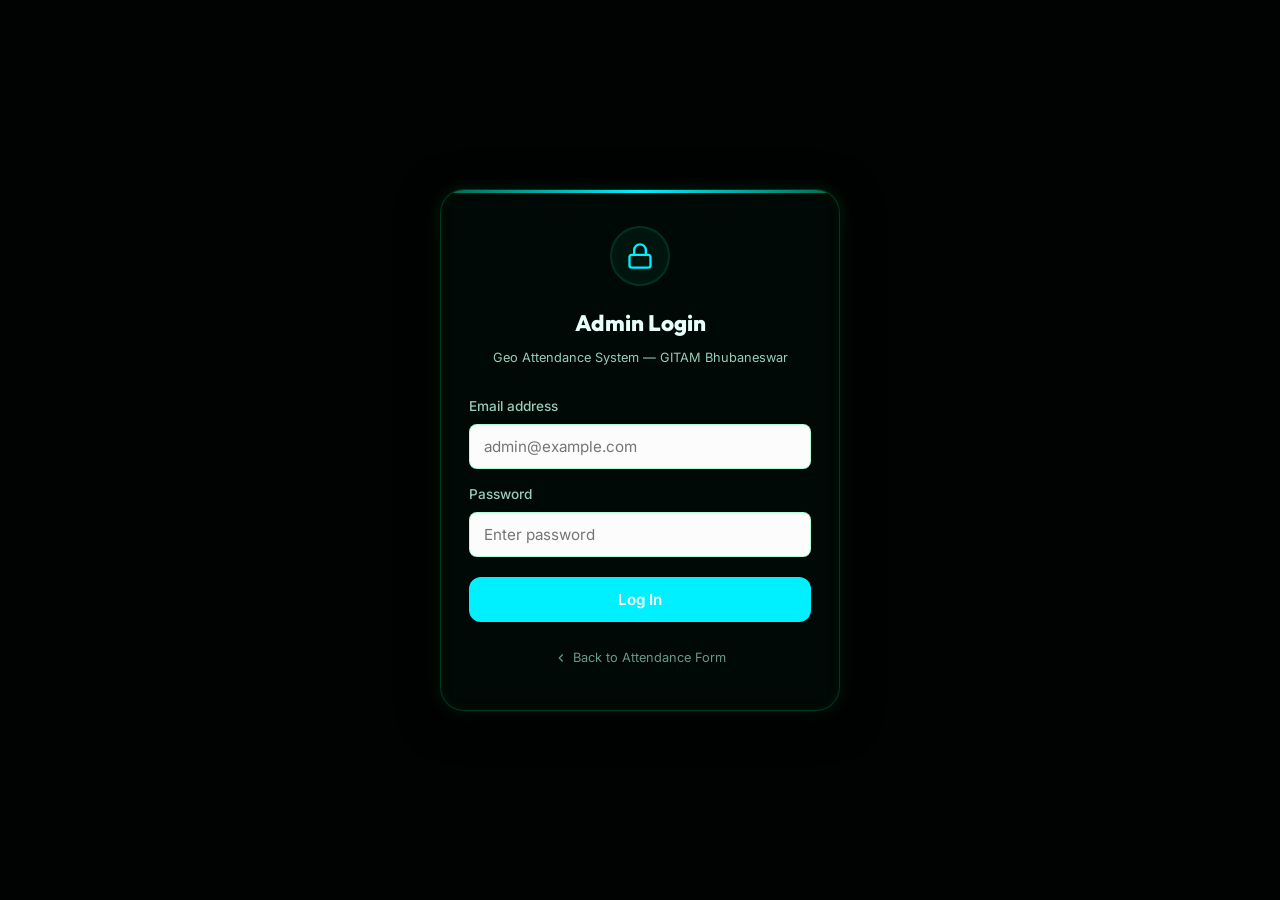
<file: admin.html>
<!DOCTYPE html>
<html lang="en">
<head>
  <meta charset="UTF-8" />
  <meta name="viewport" content="width=device-width, initial-scale=1.0" />
  <meta name="theme-color" content="#006747" />
  <meta name="robots" content="noindex, nofollow" />
  <title>Admin Panel — Geo Attendance</title>
  <link rel="icon" type="image/png" href="./icons/icon-192.png" />
  <link rel="preconnect" href="https://fonts.googleapis.com" />
  <link rel="preconnect" href="https://fonts.gstatic.com" crossorigin />
  <link href="https://fonts.googleapis.com/css2?family=Inter:wght@400;500;600;700;800&family=Outfit:wght@700;800;900&display=swap" rel="stylesheet" />
  <link rel="stylesheet" href="./style.css" />
</head>
<body>

  <div class="bg-ambient" aria-hidden="true">
    <div class="ambient-orb orb-1"></div>
    <div class="ambient-orb orb-2"></div>
  </div>

  <!-- Auth Guard Overlay -->
  <div id="auth-overlay" style="position:fixed;inset:0;background:#020c07;display:flex;align-items:center;justify-content:center;z-index:9999;">
    <div style="text-align:center;color:#4d7a62;">
      <div style="width:36px;height:36px;border:3px solid rgba(0,103,71,0.3);border-top-color:#006747;border-radius:50%;animation:spin 0.7s linear infinite;margin:0 auto 12px;"></div>
      <p style="font-size:0.85rem;">Verifying session...</p>
    </div>
  </div>
  <style>@keyframes spin { to { transform: rotate(360deg); } }</style>

  <!-- Admin Header -->
  <header class="admin-header" id="admin-header" style="display:none;" role="banner">
    <div class="admin-header-inner">
      <div class="admin-title-wrap">
        <a href="./index.html" style="display:flex;align-items:center;gap:6px;color:var(--color-text-3);font-size:0.82rem;margin-right:8px;transition:color 0.15s ease;"
           onmouseover="this.style.color='var(--color-accent)'" onmouseout="this.style.color='var(--color-text-3)'"
           aria-label="Back to attendance form">
          <svg width="14" height="14" viewBox="0 0 24 24" fill="none" stroke="currentColor" stroke-width="2"><polyline points="15 18 9 12 15 6"/></svg>
          Back
        </a>
        <div style="width:1px;height:20px;background:var(--color-border);margin-right:8px;"></div>
        <div class="gitam-logo-mark" aria-hidden="true">
          <svg width="28" height="28" viewBox="0 0 32 32" fill="none">
            <rect width="32" height="32" rx="8" fill="#006747"/>
            <path d="M16 6C10.48 6 6 10.48 6 16s4.48 10 10 10c2.39 0 4.59-.84 6.32-2.23L20.18 21.6A7.95 7.95 0 0 1 16 23c-3.86 0-7-3.14-7-7s3.14-7 7-7c1.79 0 3.42.67 4.65 1.78L21.77 8.66A9.94 9.94 0 0 0 16 6z" fill="white" opacity="0.9"/>
          </svg>
        </div>
        <h1 class="admin-title">📊 Attendance Records</h1>
      </div>
      <div style="display:flex;align-items:center;gap:10px;">
        <!-- Google user avatar -->
        <img id="admin-avatar" src="" alt="" width="28" height="28"
          style="border-radius:50%;display:none;border:2px solid rgba(0,103,71,0.4);" />
        <span id="admin-email-display"
          style="font-size:0.75rem;color:var(--color-text-3);max-width:160px;overflow:hidden;text-overflow:ellipsis;white-space:nowrap;"
          title=""></span>
        <button id="logout-btn" class="btn-logout" aria-label="Log out">
          <svg width="14" height="14" viewBox="0 0 24 24" fill="none" stroke="currentColor" stroke-width="2"><path d="M9 21H5a2 2 0 0 1-2-2V5a2 2 0 0 1 2-2h4"/><polyline points="16 17 21 12 16 7"/><line x1="21" y1="12" x2="9" y2="12"/></svg>
          Logout
        </button>
      </div>
    </div>
  </header>

  <!-- Admin Main -->
  <main class="admin-main" id="admin-main" style="display:none;" role="main">

    <!-- Stats -->
    <section aria-label="Attendance statistics">
      <div class="admin-stats" id="stats-grid">
        <div class="stat-card">
          <div class="stat-value" id="stat-today">—</div>
          <div class="stat-label">Today</div>
        </div>
        <div class="stat-card">
          <div class="stat-value" id="stat-total">—</div>
          <div class="stat-label">All Time</div>
        </div>
        <div class="stat-card">
          <div class="stat-value" id="stat-btech">—</div>
          <div class="stat-label">BTech</div>
        </div>
        <div class="stat-card">
          <div class="stat-value" id="stat-mca">—</div>
          <div class="stat-label">MCA</div>
        </div>
        <div class="stat-card">
          <div class="stat-value" id="stat-face">—</div>
          <div class="stat-label">Face Verified</div>
        </div>
      </div>
    </section>

    <!-- Table Card -->
    <div class="table-card">
      <div class="table-hdr">
        <span class="table-hdr-title">Attendance Log</span>
        <div class="table-controls">
          <select id="filter-date" class="admin-select" aria-label="Filter by date">
            <option value="today">Today</option>
            <option value="all">All Records</option>
          </select>
          <select id="filter-course" class="admin-select" aria-label="Filter by course">
            <option value="">All Courses</option>
            <option value="BTech">BTech</option>
            <option value="MCA">MCA</option>
          </select>
          <button id="export-btn" class="btn-export" aria-label="Export to CSV">
            <svg width="13" height="13" viewBox="0 0 24 24" fill="none" stroke="currentColor" stroke-width="2"><path d="M21 15v4a2 2 0 0 1-2 2H5a2 2 0 0 1-2-2v-4"/><polyline points="7 10 12 15 17 10"/><line x1="12" y1="15" x2="12" y2="3"/></svg>
            Export CSV
          </button>
          <button id="refresh-btn" class="btn-export" style="background:rgba(96,165,250,0.1);color:var(--color-info);border-color:rgba(96,165,250,0.3);" aria-label="Refresh">
            <svg width="13" height="13" viewBox="0 0 24 24" fill="none" stroke="currentColor" stroke-width="2"><polyline points="23 4 23 10 17 10"/><path d="M20.49 15a9 9 0 1 1-2.12-9.36L23 10"/></svg>
            Refresh
          </button>
        </div>
      </div>

      <div class="table-wrap">
        <!-- Loading state -->
        <div id="table-loading" class="table-state">
          <div style="width:28px;height:28px;border:3px solid rgba(0,103,71,0.25);border-top-color:#00c47a;border-radius:50%;animation:spin 0.7s linear infinite;"></div>
          <span>Loading records...</span>
        </div>
        <!-- Empty state -->
        <div id="table-empty" class="table-state" style="display:none;">
          <div class="table-state-icon">ðŸ“­</div>
          <p>No attendance records found for this filter.</p>
        </div>
        <!-- Error state -->
        <div id="table-error" class="table-state" style="display:none;color:var(--color-error);">
          <div class="table-state-icon">âš ï¸</div>
          <p id="table-error-msg">Failed to load records.</p>
        </div>
        <!-- Data table -->
        <table class="att-table" id="attendanceTable" style="display:none;" aria-label="Attendance records">
          <thead>
            <tr>
              <th scope="col">#</th>
              <th scope="col">Name</th>
              <th scope="col">Branch</th>
              <th scope="col">Sem</th>
              <th scope="col">Course</th>
              <th scope="col">Date</th>
              <th scope="col">Time (IST)</th>
              <th scope="col">Face</th>
              <th scope="col">Photo</th>
              <th scope="col">GPS</th>
              <th scope="col" style="width:40px;text-align:center;">Action</th>
            </tr>
          </thead>
          <tbody id="att-tbody"></tbody>
        </table>
      </div>
    </div>

    <p class="admin-refresh-note" id="refresh-note"></p>
  </main>


  <script src="./backend-config.js"></script>
  <script src="./admin.js"></script>
</body>
</html>
</file>
<file: style.css>
/* ================================================================
   Geo Attendance System v2.0 — GITAM Green Theme
   Mobile-first, production-ready stylesheet
   ================================================================ */

/* ── CSS Variables ─────────────────────────────────────────────── */
:root {
  /* GITAM Brand Colors modified for Hyper-Realistic Cyberpunk */
  --green-900: #010604;
  --green-800: #010d08;
  --green-700: #001a10;
  --green-600: #003320;
  --green-500: #006747;   /* GITAM Primary */
  --green-400: #009966;
  --green-300: #00cc88;
  --green-200: #00e699;   /* Accent */
  --green-100: #00ffaa;
  --green-50:  #b3ffe6;
  
  /* Cyberpunk Neon Theme */
  --neon-emerald: #00ff88;
  --neon-cyan: #00f0ff;
  --neon-gold: #ffaa00;

  /* Semantic Color Tokens */
  --color-bg:            #010302;
  --color-bg-card:       rgba(1, 13, 8, 0.65);
  --color-bg-card-solid: #010a06;
  --color-bg-input:      rgba(0, 40, 24, 0.4);
  --color-bg-input-focus:rgba(0, 255, 136, 0.1);

  --color-border:        rgba(0, 255, 136, 0.3);
  --color-border-focus:  var(--neon-emerald);
  --color-border-card:   rgba(0, 255, 136, 0.2);
  --color-border-error:  rgba(255, 60, 60, 0.6);

  --color-primary:       var(--green-500);
  --color-primary-dark:  var(--green-600);
  --color-primary-light: var(--neon-emerald);
  --color-accent:        var(--neon-cyan);
  --color-accent-bright: #b3fdff;

  --color-text:          #e6fffa;
  --color-text-2:        #99ccbb;
  --color-text-3:        #669988;
  --color-text-inv:      #000000;

  --color-success:       var(--neon-emerald);
  --color-success-bg:    rgba(0, 255, 136, 0.15);
  --color-error:         #ff3c3c;
  --color-error-bg:      rgba(255, 60, 60, 0.15);
  --color-warning:       var(--neon-gold);
  --color-warning-bg:    rgba(255, 170, 0, 0.15);
  --color-info:          var(--neon-cyan);

  /* Typography */
  --font-body:    'Inter', -apple-system, BlinkMacSystemFont, sans-serif;
  --font-display: 'Outfit', 'Inter', sans-serif;

  /* Spacing */
  --gap-xs:  4px;
  --gap-sm:  8px;
  --gap-md:  14px;
  --gap-lg:  20px;
  --gap-xl:  28px;

  /* Radii */
  --r-sm:   8px;
  --r-md:   12px;
  --r-lg:   18px;
  --r-xl:   24px;
  --r-full: 9999px;

  /* Shadows & Glows */
  --shadow-card:      0 8px 40px rgba(0,0,0,0.8), 0 0 15px rgba(0, 255, 136, 0.15), inset 0 0 10px rgba(0, 255, 136, 0.05);
  --shadow-btn:       0 0 15px rgba(0, 240, 255, 0.4), inset 0 0 8px rgba(0, 240, 255, 0.2);
  --shadow-btn-hover: 0 0 25px rgba(0, 255, 136, 0.6), inset 0 0 15px rgba(0, 255, 136, 0.4);
  --glow-primary:     0 0 40px rgba(0, 255, 136, 0.4);
  --glow-accent:      0 0 30px rgba(0, 240, 255, 0.4);

  /* Transitions */
  --t-fast: 0.15s ease;
  --t-base: 0.25s ease;
  --t-slow: 0.4s ease;

  /* Layout */
  --max-w: 500px;
}

/* ── Reset ─────────────────────────────────────────────────────── */
*, *::before, *::after { box-sizing: border-box; margin: 0; padding: 0; }
html { font-size: 16px; -webkit-text-size-adjust: 100%; scroll-behavior: smooth; }
body {
  font-family: var(--font-body);
  background: var(--color-bg);
  color: var(--color-text);
  min-height: 100vh;
  line-height: 1.6;
  -webkit-font-smoothing: antialiased;
  overflow-x: hidden;
}
button, input, select, textarea {
  font-family: inherit;
  font-size: inherit;
}
a { color: inherit; text-decoration: none; }

/* ── Ambient Background & Particles ──────────────────────────────── */
#tsparticles {
  position: fixed;
  inset: 0;
  pointer-events: none;
  z-index: 0;
  background: radial-gradient(circle at 50% 50%, #01120b 0%, #010302 80%);
}
.bg-ambient {
  position: fixed;
  inset: 0;
  pointer-events: none;
  z-index: 1;
  overflow: hidden;
}
.hologram-animal {
  position: absolute;
  width: 200px;
  height: 200px;
  opacity: 0.08;
  filter: drop-shadow(0 0 15px var(--neon-cyan)) blur(1px);
  background-size: contain;
  background-repeat: no-repeat;
  background-position: bottom center;
  transition: opacity var(--t-slow), filter var(--t-slow);
}
.hologram-eagle {
  right: -50px;
  top: 10%;
  background-image: url('data:image/svg+xml;utf8,<svg xmlns="http://www.w3.org/2000/svg" viewBox="0 0 100 100"><path fill="%2300f0ff" d="M50 10 L80 40 L60 40 L90 80 L50 60 L10 80 L40 40 L20 40 Z"/></svg>');
  animation: float-eagle 12s ease-in-out infinite alternate;
}
.hologram-panther {
  left: -50px;
  bottom: 5%;
  background-image: url('data:image/svg+xml;utf8,<svg xmlns="http://www.w3.org/2000/svg" viewBox="0 0 100 100"><path fill="%2300ff88" d="M20 80 Q20 50 40 40 Q50 30 70 40 Q90 50 80 80 Q80 90 50 85 Q20 90 20 80 Z"/></svg>');
  animation: float-panther 15s ease-in-out infinite alternate;
  filter: drop-shadow(0 0 15px var(--neon-emerald)) blur(1px);
}
@keyframes float-eagle {
  from { transform: translateY(0) scale(1) rotate(0deg); }
  to   { transform: translateY(-20px) scale(1.05) rotate(2deg); filter: drop-shadow(0 0 25px var(--neon-cyan)) blur(0px); opacity: 0.15; }
}
@keyframes float-panther {
  from { transform: translateY(0) scale(1); }
  to   { transform: translateY(-10px) scale(1.02); filter: drop-shadow(0 0 25px var(--neon-emerald)) blur(0px); opacity: 0.15; }
}

/* ── App Header ─────────────────────────────────────────────────── */
.app-header {
  position: sticky;
  top: 0;
  z-index: 200;
  background: rgba(2, 12, 7, 0.88);
  backdrop-filter: blur(20px);
  -webkit-backdrop-filter: blur(20px);
  border-bottom: 1px solid var(--color-border-card);
}
.header-top {
  max-width: calc(var(--max-w) + 32px);
  margin: 0 auto;
  padding: 10px 16px;
  display: flex;
  align-items: center;
  justify-content: space-between;
  gap: 12px;
}
.gitam-brand {
  display: flex;
  align-items: center;
  gap: 10px;
  flex-shrink: 0;
}
.gitam-logo-mark { flex-shrink: 0; }
.gitam-text {
  display: flex;
  flex-direction: column;
  line-height: 1.15;
}
.gitam-name {
  font-family: var(--font-display);
  font-size: 0.9rem;
  font-weight: 800;
  color: var(--color-text);
  letter-spacing: -0.01em;
}
.gitam-loc {
  font-size: 0.65rem;
  color: var(--color-text-2);
  font-weight: 500;
}

/* Partner logos */
.partner-logos {
  display: flex;
  align-items: center;
  gap: 14px;
}
.partner-item {
  display: flex;
  flex-direction: column;
  align-items: center;
  gap: 3px;
  cursor: default;
}
.partner-name {
  font-size: 0.55rem;
  font-weight: 700;
  color: var(--color-text-2);
  letter-spacing: 0.04em;
  text-transform: uppercase;
  white-space: nowrap;
}
.ms-logo { display: block; }
.partner-icon-r {
  width: 18px; height: 18px;
  background: linear-gradient(135deg, #e05c00, #ff7a00);
  border-radius: 4px;
  display: flex;
  align-items: center;
  justify-content: center;
  font-size: 0.65rem;
  font-weight: 900;
  color: white;
}
.partner-icon-n {
  width: 18px; height: 18px;
  color: var(--color-accent);
  display: flex;
  align-items: center;
  justify-content: center;
}

/* Header program bar */
.header-program {
  background: linear-gradient(90deg, rgba(0, 103, 71, 0.5), rgba(0, 180, 120, 0.3), rgba(0, 103, 71, 0.5));
  text-align: center;
  padding: 5px 16px;
  border-top: 1px solid rgba(0, 103, 71, 0.3);
}
.program-label {
  font-size: 0.68rem;
  font-weight: 600;
  color: var(--green-50);
  letter-spacing: 0.04em;
  text-transform: uppercase;
  opacity: 0.9;
}

/* ── Main Container ─────────────────────────────────────────────── */
.main-container {
  max-width: var(--max-w);
  margin: 0 auto;
  padding: 20px 16px 36px;
  position: relative;
  z-index: 1;
}

/* ── Status Banner / Clock ──────────────────────────────────────── */
.status-banner {
  display: flex;
  align-items: center;
  justify-content: space-between;
  gap: 10px;
  padding: 10px 16px;
  background: var(--color-bg-card);
  border: 1px solid var(--color-border-card);
  border-radius: var(--r-lg);
  backdrop-filter: blur(12px);
  margin-bottom: 16px;
  flex-wrap: wrap;
}
.status-banner.banner-open  { border-color: rgba(0, 196, 122, 0.35); background: rgba(0, 196, 122, 0.07); }
.status-banner.banner-closed{ border-color: rgba(248, 113, 113, 0.35); background: rgba(248, 113, 113, 0.07); }

.clock-section {
  display: flex;
  align-items: center;
  gap: 6px;
  color: var(--color-text-2);
}
.live-clock {
  font-size: 0.92rem;
  font-weight: 700;
  font-family: var(--font-display);
  color: var(--color-text);
  font-variant-numeric: tabular-nums;
}
.clock-tz {
  font-size: 0.65rem;
  font-weight: 600;
  text-transform: uppercase;
  color: var(--color-text-3);
  letter-spacing: 0.06em;
}

.window-status {
  display: flex;
  align-items: center;
  gap: 7px;
  font-size: 0.8rem;
  color: var(--color-text-2);
}
.status-dot {
  width: 8px; height: 8px;
  border-radius: 50%;
  background: var(--color-text-3);
  flex-shrink: 0;
}
.status-dot.dot-open   { background: var(--color-success); animation: pulse-dot 2s infinite; }
.status-dot.dot-closed { background: var(--color-error); }
.status-dot.dot-loading{ background: var(--color-warning); }

@keyframes pulse-dot {
  0%, 100% { opacity: 1; box-shadow: 0 0 0 0 rgba(0, 196, 122, 0.4); }
  50%       { opacity: 0.7; box-shadow: 0 0 0 5px rgba(0, 196, 122, 0); }
}

/* ── Step Progress ──────────────────────────────────────────────── */
.step-progress {
  display: flex;
  align-items: center;
  justify-content: center;
  gap: 0;
  margin-bottom: 20px;
  padding: 0 4px;
}
.step {
  display: flex;
  flex-direction: column;
  align-items: center;
  gap: 5px;
  position: relative;
  flex: 0;
}
.step-icon {
  width: 36px; height: 36px;
  border-radius: 50%;
  background: rgba(0, 40, 24, 0.6);
  border: 2px solid var(--color-border);
  display: flex;
  align-items: center;
  justify-content: center;
  color: var(--color-text-3);
  transition: all var(--t-base);
  position: relative;
  z-index: 1;
}
.step[data-status="active"] .step-icon {
  border-color: var(--color-accent);
  color: var(--color-accent);
  background: rgba(0, 196, 122, 0.12);
  box-shadow: 0 0 12px rgba(0, 196, 122, 0.25);
}
.step[data-status="done"] .step-icon {
  background: var(--color-primary);
  border-color: var(--color-accent);
  color: white;
}
.step[data-status="done"] .step-icon svg { display: none; }
.step[data-status="done"] .step-icon::after {
  content: '✓';
  font-size: 0.85rem;
  font-weight: 700;
}
.step-label {
  font-size: 0.65rem;
  font-weight: 600;
  color: var(--color-text-3);
  text-transform: uppercase;
  letter-spacing: 0.06em;
  white-space: nowrap;
}
.step[data-status="active"] .step-label { color: var(--color-accent); }
.step[data-status="done"] .step-label   { color: var(--color-success); }
.step-connector {
  flex: 1;
  height: 2px;
  background: var(--color-border);
  margin: 0 6px;
  margin-bottom: 18px;
  min-width: 30px;
  transition: background var(--t-slow);
}

/* ── Card ───────────────────────────────────────────────────────── */
.card {
  background: var(--color-bg-card);
  border: 1px solid var(--color-border-card);
  border-radius: var(--r-xl);
  padding: 22px 20px;
  box-shadow: var(--shadow-card);
  backdrop-filter: blur(24px);
  -webkit-backdrop-filter: blur(24px);
  margin-bottom: 14px;
  position: relative;
  overflow: hidden;
  transition: border-color var(--t-base), box-shadow var(--t-base);
}
.card::before {
  content: '';
  position: absolute;
  top: 0; left: 0; right: 0;
  height: 2px;
  background: linear-gradient(90deg, transparent, var(--color-primary-light), var(--color-accent), var(--color-primary-light), transparent);
  opacity: 0.9;
  box-shadow: 0 0 10px var(--color-accent);
}
.card.card-done { 
  border-color: var(--neon-emerald); 
  box-shadow: 0 8px 40px rgba(0,0,0,0.8), 0 0 20px rgba(0, 255, 136, 0.2), inset 0 0 15px rgba(0, 255, 136, 0.1);
}

.card-chip {
  display: inline-flex;
  align-items: center;
  gap: 5px;
  font-size: 0.65rem;
  font-weight: 700;
  text-transform: uppercase;
  letter-spacing: 0.07em;
  color: #010a06;
  background: var(--color-primary-light);
  border: 1px solid var(--neon-emerald);
  box-shadow: 0 0 10px rgba(0, 255, 136, 0.5);
  border-radius: var(--r-full);
  padding: 3px 10px;
  margin-bottom: 10px;
}
.card-title {
  font-family: var(--font-display);
  font-size: 1.15rem;
  font-weight: 700;
  color: var(--color-text);
  margin-bottom: 4px;
  line-height: 1.2;
}
.card-desc {
  font-size: 0.8rem;
  color: var(--color-text-2);
  margin-bottom: 16px;
}

/* ── Location Status Box ─────────────────────────────────────────── */
.location-status-box {
  display: flex;
  align-items: flex-start;
  gap: 12px;
  padding: 14px;
  background: var(--color-bg-input);
  border: 1px solid var(--color-border);
  border-radius: var(--r-md);
  margin-bottom: 12px;
  min-height: 62px;
  transition: all var(--t-base);
}
.location-status-box[data-state="loading"] {
  border-color: rgba(251, 191, 36, 0.4);
  background: rgba(251,191,36,0.06);
  animation: box-glow-yellow 1.5s infinite alternate;
}
.location-status-box[data-state="success"] {
  border-color: rgba(0, 196, 122, 0.4);
  background: rgba(0, 196, 122, 0.07);
}
.location-status-box[data-state="error"] {
  border-color: var(--color-border-error);
  background: var(--color-error-bg);
}
@keyframes box-glow-yellow {
  from { border-color: rgba(251, 191, 36, 0.3); }
  to   { border-color: rgba(251, 191, 36, 0.7); }
}

.loc-icon {
  color: var(--color-text-3);
  flex-shrink: 0;
  margin-top: 2px;
  transition: color var(--t-base);
}
.location-status-box[data-state="success"] .loc-icon { color: var(--color-success); }
.location-status-box[data-state="error"]   .loc-icon { color: var(--color-error); }
.location-status-box[data-state="loading"] .loc-icon { color: var(--color-warning); }
.loc-text { flex: 1; min-width: 0; }
.loc-primary {
  display: block;
  font-size: 0.85rem;
  font-weight: 600;
  color: var(--color-text);
  margin-bottom: 3px;
}
.loc-secondary {
  font-size: 0.74rem;
  color: var(--color-text-2);
}

.location-detail {
  display: grid;
  grid-template-columns: repeat(3, 1fr);
  gap: 8px;
  margin-bottom: 12px;
}
.detail-item {
  background: rgba(0, 40, 24, 0.5);
  border: 1px solid var(--color-border);
  border-radius: var(--r-md);
  padding: 10px 8px;
  text-align: center;
}
.detail-label {
  display: block;
  font-size: 0.62rem;
  font-weight: 700;
  color: var(--color-text-3);
  text-transform: uppercase;
  letter-spacing: 0.06em;
  margin-bottom: 4px;
}
.detail-value {
  font-size: 0.82rem;
  font-weight: 700;
  color: var(--color-text);
  font-variant-numeric: tabular-nums;
}

/* ── Camera / Face Auth ──────────────────────────────────────────── */
.camera-wrap { margin-bottom: 12px; }
.camera-container {
  position: relative;
  width: 100%;
  aspect-ratio: 4/3;
  border-radius: var(--r-md);
  overflow: hidden;
  background: #010a05;
  border: 1px solid var(--color-border);
}
.camera-container video {
  width: 100%;
  height: 100%;
  object-fit: cover;
  transform: scaleX(-1); /* Selfie mirror */
  display: block;
  opacity: 1;
  filter: brightness(1.2) contrast(1.1);
  position: relative;
  z-index: 1;
}
.camera-container canvas {
  position: absolute;
  inset: 0;
  width: 100%;
  height: 100%;
  transform: scaleX(-1); /* Mirror to match video */
  pointer-events: none;
}
.camera-placeholder {
  position: absolute;
  inset: 0;
  display: flex;
  flex-direction: column;
  align-items: center;
  justify-content: center;
  gap: 10px;
  background: rgba(1, 10, 5, 0.9);
  z-index: 2;
}
.placeholder-icon {
  width: 72px; height: 72px;
  border-radius: 50%;
  background: rgba(0, 103, 71, 0.2);
  border: 2px solid rgba(0, 103, 71, 0.4);
  display: flex;
  align-items: center;
  justify-content: center;
  color: var(--color-primary-light);
}
.camera-placeholder p {
  font-size: 0.8rem;
  color: var(--color-text-2);
}
.verified-overlay {
  position: absolute;
  inset: 0;
  display: flex;
  flex-direction: column;
  align-items: center;
  justify-content: center;
  gap: 10px;
  background: rgba(0, 103, 71, 0.3); /* Lower opacity so face can be seen */
  z-index: 20;
  animation: overlay-in 0.4s ease;
}
.verified-overlay[hidden] {
  display: none !important;
}
.verified-icon {
  width: 72px; height: 72px;
  border-radius: 50%;
  background: rgba(0, 196, 122, 0.25);
  border: 2px solid var(--color-accent);
  display: flex;
  align-items: center;
  justify-content: center;
  color: white;
}
.verified-overlay p {
  font-size: 1rem;
  font-weight: 700;
  color: white;
}
@keyframes overlay-in {
  from { opacity: 0; transform: scale(0.95); }
  to   { opacity: 1; transform: scale(1); }
}

.detect-progress-wrap {
  width: 100%;
  height: 4px;
  background: rgba(0, 103, 71, 0.2);
  border-radius: var(--r-full);
  overflow: hidden;
  margin-top: 6px;
}
.detect-progress-bar {
  height: 100%;
  background: linear-gradient(90deg, var(--color-primary), var(--color-accent));
  border-radius: var(--r-full);
  transition: width 0.15s ease-out;
}

.face-status {
  text-align: center;
  font-size: 0.82rem;
  font-weight: 600;
  color: var(--color-text-2);
  padding: 8px;
  margin-bottom: 10px;
  border-radius: var(--r-md);
  transition: all var(--t-base);
}
.face-status[data-state="loading"]   { color: var(--color-warning); }
.face-status[data-state="scanning"]  { color: var(--color-accent); }
.face-status[data-state="detecting"] { color: var(--color-warning); animation: text-pulse 0.8s infinite alternate; }
.face-status[data-state="verified"]  { color: var(--color-success); font-size: 0.9rem; }
.face-status[data-state="error"]     { color: var(--color-error); }

@keyframes text-pulse {
  from { opacity: 0.7; }
  to   { opacity: 1; }
}

/* ── Form Fields ─────────────────────────────────────────────────── */
.attendance-form { display: flex; flex-direction: column; gap: 16px; }

.field-row {
  display: grid;
  grid-template-columns: 1fr 1fr;
  gap: 12px;
}
.field-group { display: flex; flex-direction: column; gap: 5px; }

.field-label {
  font-size: 0.73rem;
  font-weight: 700;
  color: var(--color-text-2);
  text-transform: uppercase;
  letter-spacing: 0.04em;
}
.required { color: var(--color-error); margin-left: 2px; }

.input-wrap { position: relative; display: flex; align-items: center; }
.input-icon {
  position: absolute;
  left: 12px;
  top: 50%;
  transform: translateY(-50%);
  color: var(--color-text-3);
  pointer-events: none;
  display: flex;
  align-items: center;
  z-index: 1;
  transition: color var(--t-fast);
}
.input-wrap:focus-within .input-icon { color: var(--color-accent); }

.field-input {
  width: 100%;
  padding: 12px 12px 12px 38px;
  background: var(--color-bg-input);
  border: 1px solid var(--color-border);
  border-radius: var(--r-md);
  color: var(--color-text);
  font-size: 0.9rem;
  transition: border-color var(--t-fast), background var(--t-fast), box-shadow var(--t-fast);
  -webkit-appearance: none;
  appearance: none;
}
.field-input::placeholder { color: var(--color-text-3); }
.field-input:focus {
  outline: none;
  border-color: var(--color-border-focus);
  background: var(--color-bg-input-focus);
  box-shadow: 0 0 0 3px rgba(0, 196, 122, 0.15);
}
.field-input.has-error {
  border-color: var(--color-border-error);
  box-shadow: 0 0 0 3px rgba(248, 113, 113, 0.12);
}

.select-wrap { position: relative; }
.field-select { cursor: pointer; }
.field-select option { background: #0a1e12; color: var(--color-text); }
.select-caret {
  position: absolute;
  right: 12px;
  top: 50%;
  transform: translateY(-50%);
  pointer-events: none;
  color: var(--color-text-3);
  display: flex;
  align-items: center;
}

.field-error {
  font-size: 0.73rem;
  color: var(--color-error);
  font-weight: 500;
  min-height: 16px;
  animation: err-in 0.2s ease;
}
@keyframes err-in {
  from { opacity: 0; transform: translateY(-3px); }
  to   { opacity: 1; transform: translateY(0); }
}

/* ── Buttons ─────────────────────────────────────────────────────── */
.btn {
  display: inline-flex;
  align-items: center;
  justify-content: center;
  gap: 8px;
  padding: 12px 20px;
  border-radius: var(--r-md);
  border: none;
  font-size: 0.88rem;
  font-weight: 600;
  cursor: pointer;
  transition: all var(--t-base);
  text-decoration: none;
  -webkit-tap-highlight-color: transparent;
  user-select: none;
  line-height: 1;
  position: relative;
  overflow: hidden;
}
.btn-full { width: 100%; }
.btn-icon { display: flex; align-items: center; flex-shrink: 0; z-index: 2; position: relative; }

/* Outline button (GPS / Camera) */
.btn-outline {
  background: rgba(0, 255, 136, 0.05);
  color: var(--neon-emerald);
  border: 1px solid rgba(0, 255, 136, 0.4);
  box-shadow: 0 0 10px rgba(0, 255, 136, 0.1), inset 0 0 5px rgba(0, 255, 136, 0.05);
}
.btn-outline:hover:not(:disabled) {
  background: rgba(0, 255, 136, 0.15);
  border-color: var(--neon-emerald);
  box-shadow: 0 0 20px rgba(0, 255, 136, 0.3), inset 0 0 10px rgba(0, 255, 136, 0.2);
  transform: translateY(-1px);
}
.btn-outline:active { transform: translateY(0); }
.btn-outline:disabled { opacity: 0.4; cursor: not-allowed; box-shadow: none; border-color: rgba(0,255,136,0.2); }

/* Primary button (submit) */
.btn-primary {
  background: linear-gradient(135deg, rgba(0, 103, 71, 0.8), rgba(0, 255, 136, 0.6));
  color: #010a06;
  border: 1px solid var(--neon-emerald);
  box-shadow: var(--shadow-btn);
}
.btn-primary::before {
  content: '';
  position: absolute;
  inset: 0;
  background: linear-gradient(135deg, transparent 30%, rgba(255,255,255,0.4));
  opacity: 0;
  transition: opacity var(--t-fast);
  z-index: 1;
}
.btn-primary:hover:not(:disabled)::before { opacity: 1; }
.btn-primary:hover:not(:disabled) {
  transform: translateY(-2px);
  box-shadow: var(--shadow-btn-hover);
  background: linear-gradient(135deg, rgba(0, 153, 102, 0.9), rgba(0, 255, 136, 0.9));
}
.btn-primary:active { transform: translateY(0); }
.btn-primary:disabled {
  background: rgba(0, 40, 24, 0.6);
  color: var(--color-text-3);
  border-color: rgba(0, 255, 136, 0.2);
  box-shadow: none;
  cursor: not-allowed;
}
.btn-large { padding: 16px 24px; font-size: 1rem; font-weight: 800; border-radius: var(--r-lg); }

.btn-content, .btn-spinner {
  display: flex;
  align-items: center;
  justify-content: center;
  gap: 8px;
  transition: opacity var(--t-fast);
  position: relative;
  z-index: 2;
}
.btn-spinner { position: absolute; opacity: 0; }
.btn-primary.is-loading .btn-content { opacity: 0; }
.btn-primary.is-loading .btn-spinner { opacity: 1; position: relative; }

.spinner {
  width: 18px; height: 18px;
  border: 2px solid rgba(0,0,0,0.3);
  border-top-color: #000;
  border-radius: 50%;
  animation: spin 0.7s linear infinite;
}
@keyframes spin { to { transform: rotate(360deg); } }

/* Spark Ripple Touch Effect */
.spark-ripple {
  position: absolute;
  border-radius: 50%;
  background: radial-gradient(circle, var(--neon-gold) 0%, transparent 70%);
  transform: scale(0);
  animation: ripple-sparkburst 0.6s cubic-bezier(0.25, 0.46, 0.45, 0.94);
  pointer-events: none;
  z-index: 0;
  mix-blend-mode: color-dodge;
}
@keyframes ripple-sparkburst {
  0% { transform: scale(0); opacity: 0.9; }
  100% { transform: scale(3); opacity: 0; }
}

/* ── Submit Wrapper ──────────────────────────────────────────────── */
.submit-wrap { margin-bottom: 16px; }

/* Conditions checklist */
.conditions-list {
  background: var(--color-bg-card);
  border: 1px solid var(--color-border-card);
  border-radius: var(--r-lg);
  padding: 14px 16px;
  margin-bottom: 14px;
  display: flex;
  flex-direction: column;
  gap: 8px;
}
.cond-item {
  display: flex;
  align-items: center;
  gap: 10px;
  font-size: 0.8rem;
  color: var(--color-text-2);
}
.cond-icon {
  width: 18px; height: 18px;
  border-radius: 50%;
  border: 1.5px solid var(--color-text-3);
  display: flex;
  align-items: center;
  justify-content: center;
  flex-shrink: 0;
  font-size: 0.65rem;
  transition: all var(--t-base);
}
.cond-item[data-met="false"] .cond-icon::after { content: ''; }
.cond-item[data-met="true"] .cond-icon {
  background: var(--color-success);
  border-color: var(--color-success);
  color: white;
}
.cond-item[data-met="true"] .cond-icon::after { content: '✓'; }
.cond-item[data-met="true"] .cond-text { color: var(--color-text); }

/* ── Result Message ──────────────────────────────────────────────── */
.result-msg {
  border-radius: var(--r-lg);
  padding: 18px;
  margin-bottom: 16px;
  border: 1px solid transparent;
  animation: result-pop 0.4s cubic-bezier(0.34, 1.56, 0.64, 1);
}
.result-msg.is-success {
  background: var(--color-success-bg);
  border-color: rgba(0, 196, 122, 0.3);
}
.result-msg.is-error {
  background: var(--color-error-bg);
  border-color: rgba(248, 113, 113, 0.3);
}
@keyframes result-pop {
  from { opacity: 0; transform: translateY(10px) scale(0.98); }
  to   { opacity: 1; transform: translateY(0) scale(1); }
}
.result-inner { display: flex; gap: 12px; align-items: flex-start; }
.result-icon { font-size: 1.8rem; flex-shrink: 0; line-height: 1; margin-top: 2px; }
.result-body { flex: 1; min-width: 0; }
.result-text {
  font-size: 0.9rem;
  font-weight: 600;
  color: var(--color-text);
  margin-bottom: 8px;
  line-height: 1.5;
}
.result-details { display: flex; flex-direction: column; gap: 3px; }
.result-detail-line {
  font-size: 0.76rem;
  color: var(--color-text-2);
  display: flex;
  gap: 6px;
}
.result-detail-line strong { color: var(--color-text); font-weight: 600; }

/* ── Rules Grid ──────────────────────────────────────────────────── */
.rules-grid {
  display: grid;
  grid-template-columns: repeat(3, 1fr);
  gap: 10px;
  margin-bottom: 8px;
}
.rule-card {
  background: var(--color-bg-card);
  border: 1px solid var(--color-border-card);
  border-radius: var(--r-lg);
  padding: 14px 10px;
  display: flex;
  align-items: flex-start;
  gap: 8px;
  transition: border-color var(--t-base), transform var(--t-base);
}
.rule-card:hover {
  border-color: rgba(0, 103, 71, 0.35);
  transform: translateY(-2px);
}
.rule-icon { font-size: 1.2rem; flex-shrink: 0; margin-top: 1px; }
.rule-body { flex: 1; min-width: 0; }
.rule-title {
  font-size: 0.62rem;
  font-weight: 700;
  color: var(--color-text-3);
  text-transform: uppercase;
  letter-spacing: 0.05em;
  margin-bottom: 3px;
}
.rule-value {
  font-size: 0.77rem;
  font-weight: 700;
  color: var(--color-text);
  line-height: 1.2;
}
.rule-note { font-size: 0.62rem; color: var(--color-text-3); margin-top: 2px; }

/* ── Footer ──────────────────────────────────────────────────────── */
.app-footer {
  text-align: center;
  padding: 20px 16px 32px;
  position: relative;
  z-index: 1;
  display: flex;
  flex-direction: column;
  align-items: center;
  gap: 8px;
}
.footer-copy {
  font-size: 0.72rem;
  color: var(--color-text-3);
  line-height: 1.6;
}
.footer-admin-link {
  display: inline-flex;
  align-items: center;
  gap: 5px;
  font-size: 0.72rem;
  color: var(--color-text-3);
  padding: 6px 14px;
  border-radius: var(--r-full);
  border: 1px solid var(--color-border);
  transition: all var(--t-fast);
}
.footer-admin-link:hover {
  color: var(--color-accent);
  border-color: rgba(0, 103, 71, 0.4);
  background: rgba(0, 103, 71, 0.08);
}

/* ── PWA Prompt ──────────────────────────────────────────────────── */
.pwa-prompt {
  position: fixed;
  bottom: 16px;
  left: 16px; right: 16px;
  max-width: calc(var(--max-w) - 32px);
  margin: 0 auto;
  background: var(--color-bg-card-solid);
  border: 1px solid rgba(0, 103, 71, 0.4);
  border-radius: var(--r-lg);
  padding: 14px;
  box-shadow: 0 8px 40px rgba(0,0,0,0.6);
  z-index: 500;
  animation: pwa-up 0.4s cubic-bezier(0.34, 1.56, 0.64, 1);
}
@keyframes pwa-up {
  from { opacity: 0; transform: translateY(24px); }
  to   { opacity: 1; transform: translateY(0); }
}
.pwa-inner { display: flex; align-items: center; gap: 12px; }
.pwa-icon { font-size: 1.5rem; flex-shrink: 0; }
.pwa-text { flex: 1; min-width: 0; }
.pwa-text strong { display: block; font-size: 0.83rem; font-weight: 700; color: var(--color-text); }
.pwa-text span { font-size: 0.73rem; color: var(--color-text-2); }
.pwa-actions { display: flex; gap: 6px; flex-shrink: 0; }
.btn-pwa-yes {
  background: linear-gradient(135deg, var(--color-primary), var(--color-primary-light));
  color: white;
  border: none;
  border-radius: var(--r-sm);
  padding: 7px 14px;
  font-size: 0.8rem;
  font-weight: 700;
  cursor: pointer;
}
.btn-pwa-no {
  background: transparent;
  color: var(--color-text-3);
  border: 1px solid var(--color-border);
  border-radius: var(--r-sm);
  padding: 7px 10px;
  font-size: 0.85rem;
  cursor: pointer;
  transition: color var(--t-fast);
}
.btn-pwa-no:hover { color: var(--color-text); }

/* ── Admin / Login page shared ─────────────────────────────────── */
.auth-page {
  min-height: 100vh;
  display: flex;
  flex-direction: column;
}
.auth-main {
  flex: 1;
  display: flex;
  align-items: center;
  justify-content: center;
  padding: 24px 16px;
  position: relative;
  z-index: 1;
}
.auth-card {
  width: 100%;
  max-width: 400px;
  background: var(--color-bg-card);
  border: 1px solid var(--color-border-card);
  border-radius: var(--r-xl);
  padding: 36px 28px;
  box-shadow: var(--shadow-card);
  backdrop-filter: blur(14px);
  position: relative;
  overflow: hidden;
}
.auth-card::before {
  content: '';
  position: absolute;
  top: 0; left: 0; right: 0;
  height: 3px;
  background: linear-gradient(90deg, var(--color-primary), var(--color-accent), var(--color-primary));
}
.auth-icon {
  width: 60px; height: 60px;
  border-radius: 50%;
  background: rgba(0, 103, 71, 0.15);
  border: 2px solid rgba(0, 103, 71, 0.35);
  display: flex;
  align-items: center;
  justify-content: center;
  color: var(--color-accent);
  margin: 0 auto 20px;
}
.auth-title {
  font-family: var(--font-display);
  font-size: 1.4rem;
  font-weight: 800;
  color: var(--color-text);
  text-align: center;
  margin-bottom: 6px;
}
.auth-subtitle {
  font-size: 0.8rem;
  color: var(--color-text-2);
  text-align: center;
  margin-bottom: 28px;
}
.auth-form { display: flex; flex-direction: column; gap: 16px; }
.auth-btn {
  background: linear-gradient(135deg, var(--color-primary), var(--color-primary-light));
  color: white;
  border: none;
  border-radius: var(--r-md);
  padding: 14px;
  font-size: 0.95rem;
  font-weight: 700;
  cursor: pointer;
  width: 100%;
  display: flex;
  align-items: center;
  justify-content: center;
  gap: 8px;
  box-shadow: var(--shadow-btn);
  transition: all var(--t-base);
  position: relative;
}
.auth-btn:hover:not(:disabled) {
  transform: translateY(-2px);
  box-shadow: var(--shadow-btn-hover);
}
.auth-btn:disabled { opacity: 0.7; cursor: not-allowed; }
.auth-error {
  font-size: 0.8rem;
  color: var(--color-error);
  background: var(--color-error-bg);
  border: 1px solid var(--color-border-error);
  border-radius: var(--r-md);
  padding: 10px 14px;
  text-align: center;
  animation: err-in 0.2s ease;
}
.auth-back {
  text-align: center;
  margin-top: 16px;
}
.auth-back a {
  font-size: 0.8rem;
  color: var(--color-text-3);
  display: inline-flex;
  align-items: center;
  gap: 5px;
  padding: 6px 12px;
  border-radius: var(--r-full);
  transition: color var(--t-fast);
}
.auth-back a:hover { color: var(--color-accent); }

/* ── Admin Panel ────────────────────────────────────────────────── */
.admin-header {
  background: rgba(2, 12, 7, 0.9);
  backdrop-filter: blur(20px);
  border-bottom: 1px solid var(--color-border-card);
  padding: 14px 20px;
  position: sticky;
  top: 0;
  z-index: 200;
}
.admin-header-inner {
  max-width: 960px;
  margin: 0 auto;
  display: flex;
  align-items: center;
  justify-content: space-between;
  gap: 12px;
}
.admin-title-wrap { display: flex; align-items: center; gap: 10px; }
.admin-title {
  font-family: var(--font-display);
  font-size: 1.1rem;
  font-weight: 800;
  color: var(--color-text);
}
.admin-main {
  max-width: 960px;
  margin: 0 auto;
  padding: 24px 20px;
  position: relative;
  z-index: 1;
}
.admin-stats {
  display: grid;
  grid-template-columns: repeat(auto-fit, minmax(130px, 1fr));
  gap: 12px;
  margin-bottom: 24px;
}
.stat-card {
  background: var(--color-bg-card);
  border: 1px solid var(--color-border-card);
  border-radius: var(--r-lg);
  padding: 18px 16px;
  text-align: center;
  transition: border-color var(--t-base), transform var(--t-base);
}
.stat-card:hover { border-color: rgba(0,103,71,0.4); transform: translateY(-2px); }
.stat-value {
  font-family: var(--font-display);
  font-size: 2rem;
  font-weight: 900;
  color: var(--color-accent);
  line-height: 1;
  margin-bottom: 6px;
}
.stat-label {
  font-size: 0.72rem;
  font-weight: 700;
  color: var(--color-text-3);
  text-transform: uppercase;
  letter-spacing: 0.06em;
}

.table-card {
  background: var(--color-bg-card);
  border: 1px solid var(--color-border-card);
  border-radius: var(--r-xl);
  overflow: hidden;
  margin-bottom: 16px;
}
.table-hdr {
  padding: 16px 20px;
  border-bottom: 1px solid var(--color-border-card);
  display: flex;
  align-items: center;
  justify-content: space-between;
  gap: 12px;
  flex-wrap: wrap;
}
.table-hdr-title {
  font-family: var(--font-display);
  font-size: 1rem;
  font-weight: 700;
  color: var(--color-text);
}
.table-controls { display: flex; gap: 8px; align-items: center; flex-wrap: wrap; }
.admin-select {
  background: var(--color-bg-input);
  border: 1px solid var(--color-border);
  border-radius: var(--r-sm);
  color: var(--color-text);
  font-size: 0.78rem;
  padding: 7px 10px;
  cursor: pointer;
  -webkit-appearance: none;
  appearance: none;
}
.btn-export {
  display: flex;
  align-items: center;
  gap: 5px;
  background: rgba(0, 196, 122, 0.1);
  color: var(--color-success);
  border: 1px solid rgba(0, 196, 122, 0.3);
  border-radius: var(--r-sm);
  padding: 7px 14px;
  font-size: 0.78rem;
  font-weight: 700;
  cursor: pointer;
  transition: all var(--t-fast);
}
.btn-export:hover { background: rgba(0, 196, 122, 0.2); }
.btn-logout {
  display: flex;
  align-items: center;
  gap: 5px;
  background: rgba(248, 113, 113, 0.08);
  color: var(--color-error);
  border: 1px solid rgba(248, 113, 113, 0.25);
  border-radius: var(--r-sm);
  padding: 7px 14px;
  font-size: 0.78rem;
  font-weight: 700;
  cursor: pointer;
  transition: all var(--t-fast);
}
.btn-logout:hover { background: rgba(248,113,113,0.15); }

.table-wrap { overflow-x: auto; -webkit-overflow-scrolling: touch; }
.att-table { width: 100%; border-collapse: collapse; font-size: 0.82rem; }
.att-table th {
  padding: 12px 16px;
  text-align: left;
  font-size: 0.68rem;
  font-weight: 700;
  color: var(--color-text-3);
  text-transform: uppercase;
  letter-spacing: 0.06em;
  border-bottom: 1px solid var(--color-border-card);
  white-space: nowrap;
  background: rgba(0,30,18,0.5);
}
.att-table td {
  padding: 11px 16px;
  color: var(--color-text);
  border-bottom: 1px solid rgba(0,103,71,0.07);
  vertical-align: middle;
  white-space: nowrap;
}
.att-table tr:last-child td { border-bottom: none; }
.att-table tr:hover td { background: rgba(0,103,71,0.05); }
.course-badge {
  display: inline-block;
  padding: 3px 10px;
  border-radius: var(--r-full);
  font-size: 0.7rem;
  font-weight: 700;
}
.badge-btech { background: rgba(0,103,71,0.2); color: var(--color-accent); }
.badge-mca   { background: rgba(168,85,247,0.15); color: #c084fc; }
.face-check-yes { color: var(--color-success); font-size: 0.8rem; font-weight: 700; }
.face-check-no  { color: var(--color-error);   font-size: 0.8rem; font-weight: 700; }

.table-state {
  text-align: center;
  padding: 48px 24px;
  color: var(--color-text-3);
  display: flex;
  flex-direction: column;
  align-items: center;
  gap: 12px;
}
.table-state-icon { font-size: 2.5rem; }
.admin-refresh-note {
  text-align: center;
  font-size: 0.72rem;
  color: var(--color-text-3);
  margin-top: 8px;
}

/* ── Responsive ─────────────────────────────────────────────────── */
@media (max-width: 380px) {
  .card { padding: 18px 16px; }
  .rules-grid { grid-template-columns: 1fr; gap: 8px; }
  .rule-card { flex-direction: row; align-items: center; }
  .field-row { grid-template-columns: 1fr; }
  .header-top { gap: 8px; }
  .partner-logos { gap: 10px; }
  .partner-name { display: none; }
  .gitam-loc { display: none; }
}

@media (min-width: 480px) {
  .main-container { padding: 24px 20px 40px; }
}

/* ── Focus Visible (Accessibility) ──────────────────────────────── */
:focus-visible {
  outline: 2px solid var(--color-accent);
  outline-offset: 3px;
  border-radius: 4px;
}
</file>
